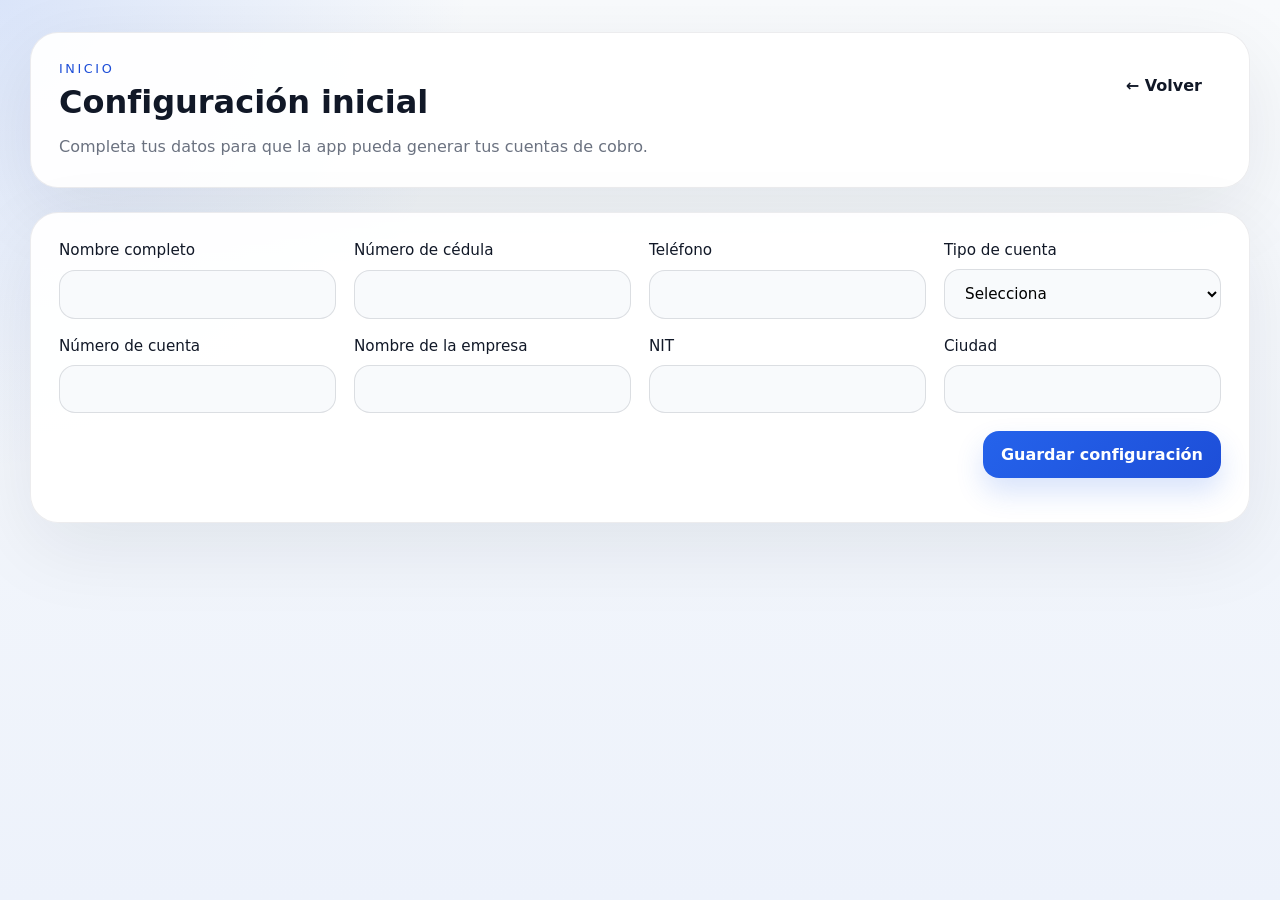
<file: index.html>
<!DOCTYPE html>
<html lang="es">

<head>
    <meta charset="UTF-8">
    <meta name="viewport" content="width=device-width, initial-scale=1.0">
    <title>Cuenta de Cobro</title>
    <link rel="stylesheet" href="css/estilos.css">
    <script>
        try {
            const cfg = localStorage.getItem('cuentaCobro_config');
            if (!cfg) {
                window.location.href = 'pages/configuracion.html';
            }
        } catch (e) {
            console.warn('LocalStorage inaccesible', e);
        }
    </script>
    <script src="js/storage.js" defer></script>
</head>

<body data-page="home">
    <main class="page-shell">
        <section class="page-header">
            <div>
                <p class="eyebrow">Aplicación</p>
                <h1 id="welcomeTitle">Cuenta de Cobro</h1>
                <p class="subtitle">Registra tus servicios diarios y genera tu cuenta de cobro profesional.</p>
                <p id="routeInfo" class="subtitle">Configura tus rutas para comenzar.</p>
            </div>
            <div class="action-group">
                <button class="btn btn-primary" data-navigate="pages/configuracion.html">Configuración</button>
                <button class="btn btn-secondary" data-navigate="pages/calendario.html">Calendario</button>
            </div>
        </section>

        <section class="stats-grid">
            <article class="card">
                <span class="card-label">Dinero generado total</span>
                <p class="card-value" id="totalInvoiced">$0</p>
                <p class="muted-text"><span id="totalInvoicedLabel">Todas las cuentas facturadas</span></p>
            </article>
            <article class="card">
                <span class="card-label">Dinero ganado este mes</span>
                <p class="card-value" data-metric="earned">$0</p>
            </article>
            <article class="card">
                <span class="card-label">Días trabajados</span>
                <p class="card-value" data-metric="workedDays">0</p>
            </article>
            <article class="card">
                <span class="card-label">Días no trabajados</span>
                <p class="card-value" data-metric="restDays">0</p>
            </article>
            <article class="card">
                <span class="card-label">Promedio diario</span>
                <p class="card-value" data-metric="dailyAverage">$0</p>
            </article>
            <article class="card">
                <span class="card-label">Proyección mensual</span>
                <p class="card-value" data-metric="projection">$0</p>
                <p class="muted-text">Sin domingos</p>
            </article>
        </section>

        <section class="panel-card invoice-stats-section">
            <div class="section-header">
                <div>
                    <p class="eyebrow">Facturación</p>
                    <h2 id="invoiceMonthTitle">Mes actual</h2>
                    <p class="muted-text" id="invoiceMonthSubtitle"></p>
                </div>
            </div>

            <div class="invoice-breakdown">
                <article class="invoice-block invoice-block--monthly">
                    <div class="invoice-block-header">
                        <h3>Cuenta mensual</h3>
                        <span class="invoice-badge" id="monthlyInvoiceBadge">Pendiente</span>
                    </div>
                    <div class="invoice-metrics">
                        <div class="invoice-metric">
                            <span class="invoice-metric-label">Total generado</span>
                            <strong class="invoice-metric-value" id="monthlyInvoicedTotal">$0</strong>
                        </div>
                        <div class="invoice-metric">
                            <span class="invoice-metric-label">Días incluidos</span>
                            <strong class="invoice-metric-value" id="monthlyInvoicedDays">0</strong>
                        </div>
                        <div class="invoice-metric">
                            <span class="invoice-metric-label">Semanas cubiertas</span>
                            <strong class="invoice-metric-value" id="monthlyInvoicedWeeks">0</strong>
                        </div>
                    </div>
                    <p class="muted-text invoice-note" id="monthlyInvoiceNote">Aún no has generado la cuenta mensual.</p>
                </article>

                <article class="invoice-block invoice-block--weekly">
                    <div class="invoice-block-header">
                        <h3>Cuentas semanales</h3>
                        <span class="invoice-badge invoice-badge--weekly" id="weeklyCountBadge">0 semanas</span>
                    </div>
                    <div class="invoice-metrics invoice-metrics--compact">
                        <div class="invoice-metric">
                            <span class="invoice-metric-label">Total semanal</span>
                            <strong class="invoice-metric-value" id="weeklyInvoicedTotal">$0</strong>
                        </div>
                        <div class="invoice-metric">
                            <span class="invoice-metric-label">Días en semanas</span>
                            <strong class="invoice-metric-value" id="weeklyInvoicedDays">0</strong>
                        </div>
                    </div>
                    <div id="weeklyInvoiceList" class="weekly-invoice-list">
                        <p class="muted-text invoice-empty">No hay semanas facturadas este mes.</p>
                    </div>
                </article>
            </div>
        </section>

        <section class="panel-overview">
            <div class="panel-card">
                <h2>Acciones rápidas</h2>
                <div class="button-grid">
                    <button class="btn btn-primary" data-navigate="pages/calendario.html">Abrir Calendario</button>
                    <button class="btn btn-secondary" data-navigate="pages/estadisticas.html">Ver Estadísticas</button>
                    <button class="btn btn-secondary" data-navigate="pages/rutas.html">Administrar Rutas</button>
                    <button class="btn btn-secondary" data-navigate="pages/configuracion.html?edit=true">Editar Configuración</button>
                    <button class="btn btn-ghost" data-action="download-pdf">Generar PDF</button>
                </div>
            </div>
        </section>
    </main>
    

    <script src="js/pdf.js" defer></script>
    <script src="js/dashboard.js" defer></script>
    <script src="js/app.js" defer></script>
</body>

</html>
</file>
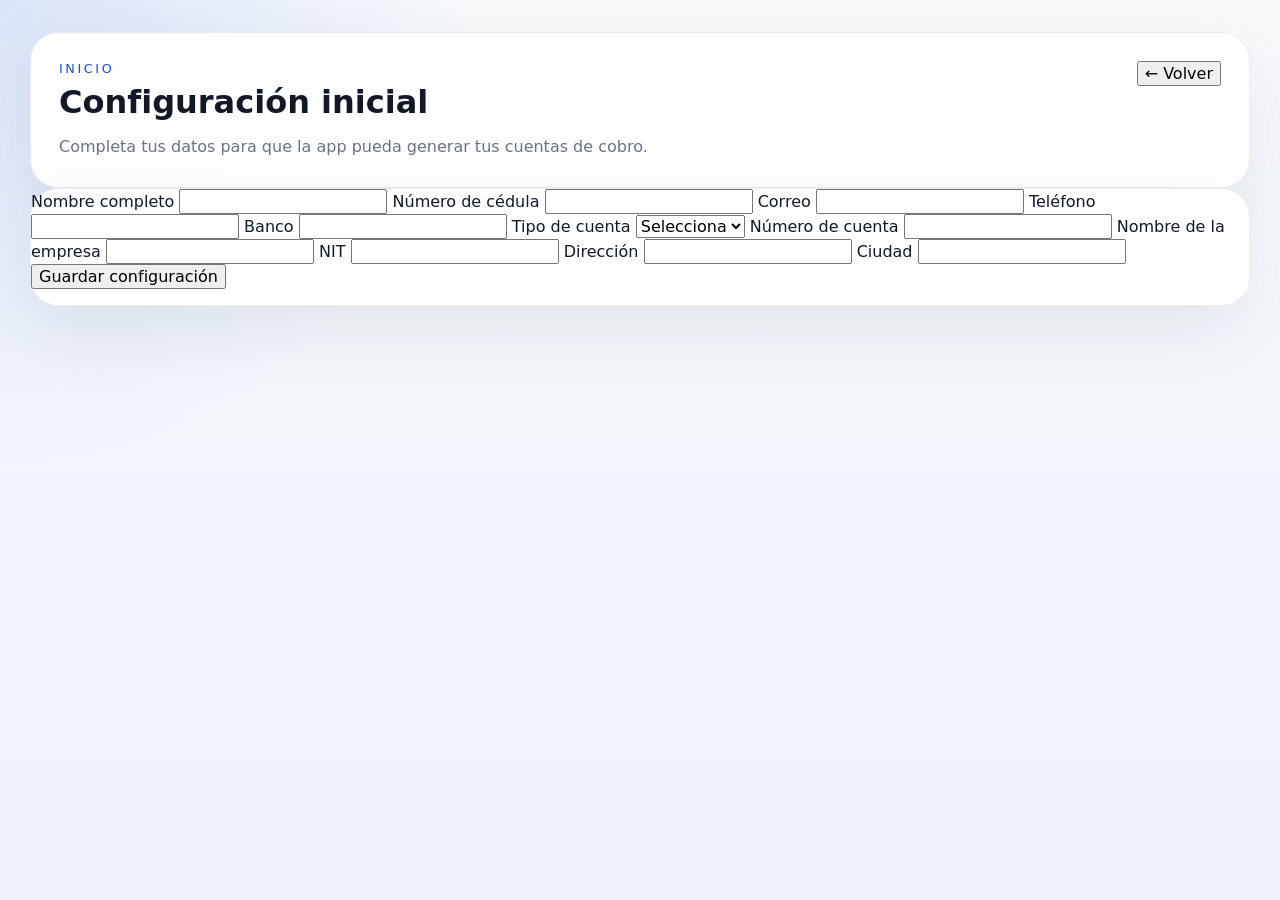
<file: backup_before_rebuild/index.html>
<!DOCTYPE html>
<html lang="es">

<head>
    <meta charset="UTF-8">
    <meta name="viewport" content="width=device-width, initial-scale=1.0">
    <title>Cuenta de Cobro</title>
    <link rel="stylesheet" href="css/estilos.css">
    <script>
        try {
            const config = localStorage.getItem('cuentaCobro_config');
            if (!config) {
                window.location.href = 'pages/configuracion.html';
            }
        } catch (error) {
            console.warn('No se pudo leer la configuración inicial.', error);
        }
    </script>
    <script src="js/storage.js" defer></script>
</head>

<body data-page="home">
    <main class="page-shell">
        <section class="page-header">
            <div>
                <p class="eyebrow">Aplicación</p>
                <h1 id="welcomeTitle">Cuenta de Cobro</h1>
                <p class="subtitle">Registra tus servicios diarios y genera tu cuenta de cobro profesional.</p>
                <p id="routeInfo" class="subtitle">Configura tus rutas para comenzar.</p>
            </div>
            <div class="action-group">
                <button class="btn btn-primary" data-navigate="pages/configuracion.html">Configuración</button>
                <button class="btn btn-secondary" data-navigate="pages/calendario.html">Calendario</button>
            </div>
        </section>

n        <section class="stats-grid">
            <article class="card">
                <span class="card-label">Mes cotizado</span>
                <p class="card-value" id="monthTotal">$0</p>
                <p class="muted-text"><span id="monthLabel"></span></p>
            </article>
            <article class="card">
                <span class="card-label">Dinero ganado este mes</span>
                <p class="card-value" data-metric="earned">$0</p>
            </article>
            <article class="card">
                <span class="card-label">Días trabajados</span>
                <p class="card-value" data-metric="workedDays">0</p>
            </article>
            <article class="card">
                <span class="card-label">Días no trabajados</span>
                <p class="card-value" data-metric="restDays">0</p>
            </article>
            <article class="card">
                <span class="card-label">Promedio diario</span>
                <p class="card-value" data-metric="dailyAverage">$0</p>
            </article>
            <article class="card">
                <span class="card-label">Proyección mensual</span>
                <p class="card-value" data-metric="projection">$0</p>
            </article>
        </section>

n        <section class="panel-overview">
            <div class="panel-card">
                <h2>Acciones rápidas</h2>
                <div class="button-grid">
                    <button class="btn btn-primary" data-navigate="pages/calendario.html">Abrir Calendario</button>
                    <button class="btn btn-secondary" data-navigate="pages/estadisticas.html">Ver Estadísticas</button>
                    <button class="btn btn-secondary" data-navigate="pages/rutas.html">Administrar Rutas</button>
                    <button class="btn btn-secondary" data-navigate="pages/configuracion.html?edit=true">Editar Configuración</button>
                    <button class="btn btn-ghost" title="Generación PDF planeada">Generar PDF</button>
                </div>
            </div>
        </section>
    </main>

n    <script src="js/app.js" defer></script>
</body>

</html>
</file>
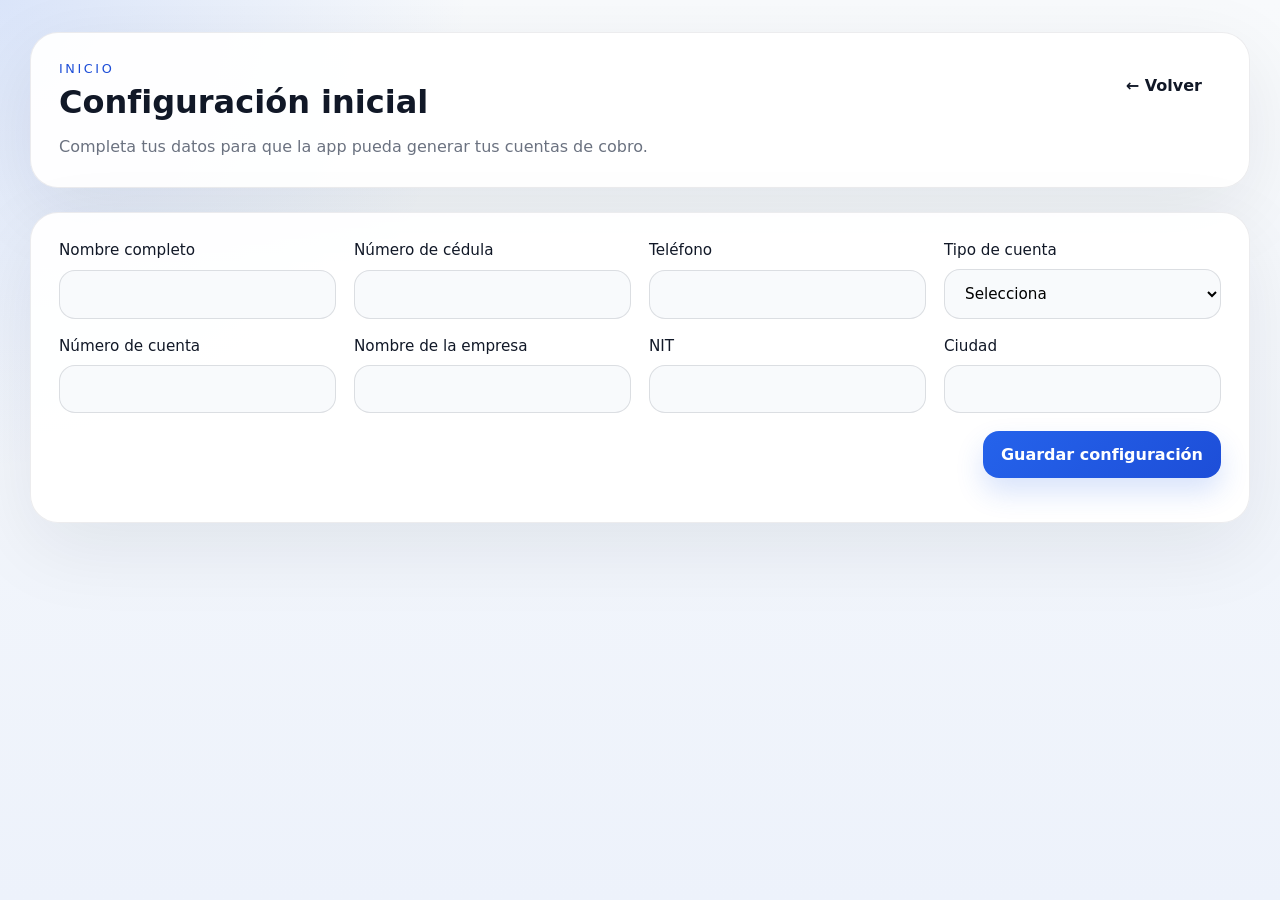
<file: pages/calendario.html>
<!DOCTYPE html>
<html lang="es">
<head>
    <meta charset="UTF-8">
    <meta name="viewport" content="width=device-width, initial-scale=1.0">
    <title>Calendario - Cuenta de Cobro</title>
    <link rel="stylesheet" href="../css/estilos.css">
    <script>
        try {
            if (!localStorage.getItem('cuentaCobro_config')) {
                window.location.href = 'configuracion.html';
            }
        } catch (error) {
            console.warn(error);
        }
    </script>
    <script src="../js/storage.js" defer></script>
    <script src="../js/pdf.js" defer></script>
    <script src="../js/app.js" defer></script>
</head>
<body data-page="calendar">
    <main class="page-shell">
        <section class="page-header">
            <div>
                <p class="eyebrow">Calendario</p>
                <h1>Registro diario</h1>
                <p class="subtitle">Selecciona un día para registrar si trabajaste, tus rutas y adicionales.</p>
            </div>
            <div class="action-group">
                <button class="btn btn-secondary" onclick="history.back()">← Volver</button>
                <button class="btn btn-secondary" data-navigate="../pages/configuracion.html?edit=true">Editar Configuración</button>
                <button class="btn btn-primary" data-action="download-pdf">Descargar PDF</button>
                <button class="btn btn-primary" data-navigate="../index.html">Inicio</button>
            </div>
        </section>

        <section class="stats-grid">
            <article class="card">
                <span class="card-label">Mes cotizado</span>
                <p class="card-value" id="monthTotal">$0</p>
                <p class="muted-text"><span id="monthLabel"></span></p>
            </article>
        </section>

        <section class="panel-card calendar-panel">
            <div class="calendar-header">
                <button class="btn btn-ghost btn-small" id="prevMonth">Mes anterior</button>
                <div>
                    <h2 id="calendarMonth"></h2>
                    <p id="calendarSubtitle" class="subtitle">Haz clic en un día para registrar tu jornada.</p>
                </div>
                <button class="btn btn-ghost btn-small" id="nextMonth">Mes siguiente</button>
            </div>
            <div class="invoice-type-selector">
                <label>
                    <input type="radio" name="invoiceType" value="monthly" checked>
                    <span>Cuenta mensual</span>
                </label>
                <label>
                    <input type="radio" name="invoiceType" value="weekly">
                    <span>Cuenta semanal</span>
                </label>
            </div>
            <div class="week-selector hidden" id="weekSelector">
                <label>
                    <span>Seleccionar semana:</span>
                    <select id="weekSelect"></select>
                </label>
                <button class="btn btn-ghost btn-small hidden" id="unlockWeekBtn">🔓 Desbloquear semana</button>
            </div>
            <div class="monthly-options" id="monthlyOptions">
                <label class="checkbox-label">
                    <input type="checkbox" id="includeWeeklyInMonthly">
                    <span>Incluir días ya facturados semanalmente</span>
                </label>
                <button class="btn btn-ghost btn-small hidden" id="unlockMonthBtn">🔓 Desbloquear mes</button>
            </div>
            <div class="week-invoice-badge" id="weekInvoiceBadge"></div>
            <div class="month-invoice-badge" id="monthInvoiceBadge"></div>
            <div class="calendar-grid" id="calendarGrid"></div>
        </section>
    </main>

    <div class="modal-overlay hidden" id="dayModal">
        <div class="modal-card">
            <h3 id="modalDayTitle">¿Trabajaste hoy?</h3>
            <p class="subtitle" id="modalSubtitle"></p>
            <div class="modal-actions" id="modalInitialActions">
                <button class="btn btn-primary" id="modalYes">Sí</button>
                <button class="btn btn-danger" id="modalNo">No</button>
            </div>
            <div class="modal-actions hidden" id="modalExistingActions">
                <button class="btn btn-primary" id="modalEdit">Editar día</button>
                <button class="btn btn-danger" id="modalDelete">Eliminar día</button>
                <button class="btn btn-ghost" id="modalCloseExisting">Cancelar</button>
            </div>
            <div class="modal-details hidden" id="modalRestDetails">
                <form id="restDayForm" novalidate>
                    <section class="form-section">
                        <h4>Motivo de ausencia</h4>
                        <label>
                            <span>¿Por qué no trabajaste? <em class="required-mark">(obligatorio)</em></span>
                            <textarea id="restReason" name="restReason" rows="3" placeholder="Ej. Enfermedad, permiso, incapacidad..." required aria-required="true" aria-describedby="restReasonError"></textarea>
                        </label>
                        <p id="restReasonError" class="field-error hidden" role="alert">Debes indicar el motivo de tu descanso antes de guardar.</p>
                    </section>
                    <div class="modal-actions">
                        <button class="btn btn-primary" type="submit" id="modalSaveRest" disabled>Guardar</button>
                        <button class="btn btn-ghost" type="button" id="modalCancelRest">Cancelar</button>
                    </div>
                </form>
            </div>
            <div class="modal-details hidden" id="modalDetails">
                <section class="form-section">
                    <h4>Rutas trabajadas</h4>
                    <div id="routeCheckboxes"></div>
                </section>
                <section class="form-section">
                    <h4>Adicionales</h4>
                    <div id="additionsCheckboxes" class="route-checkbox-grid"></div>
                </section>
                <section class="form-section">
                    <h4>Horas extras</h4>
                    <div class="hours-extra-row">
                        <label>
                            <span>Cantidad de horas</span>
                            <input id="extraHours" type="number" min="0" value="0">
                        </label>
                        <label>
                            <span>Valor por hora</span>
                            <input id="hourRate" type="number" value="10000" readonly>
                        </label>
                        <div class="hours-summary">
                            <span>Total valor horas</span>
                            <strong id="hoursTotal">$0</strong>
                        </div>
                    </div>
                </section>
                <section class="form-section day-total-card">
                    <h4>Total del día</h4>
                    <p class="day-total-value" id="dayTotalValue">$0</p>
                </section>
                <div class="modal-actions">
                    <button class="btn btn-primary" id="modalSave">Guardar</button>
                    <button class="btn btn-ghost" id="modalCancel">Cancelar</button>
                </div>
            </div>
        </div>
    </div>

    <script src="../js/calendario.js" defer></script>
</body>
</html>
</file>
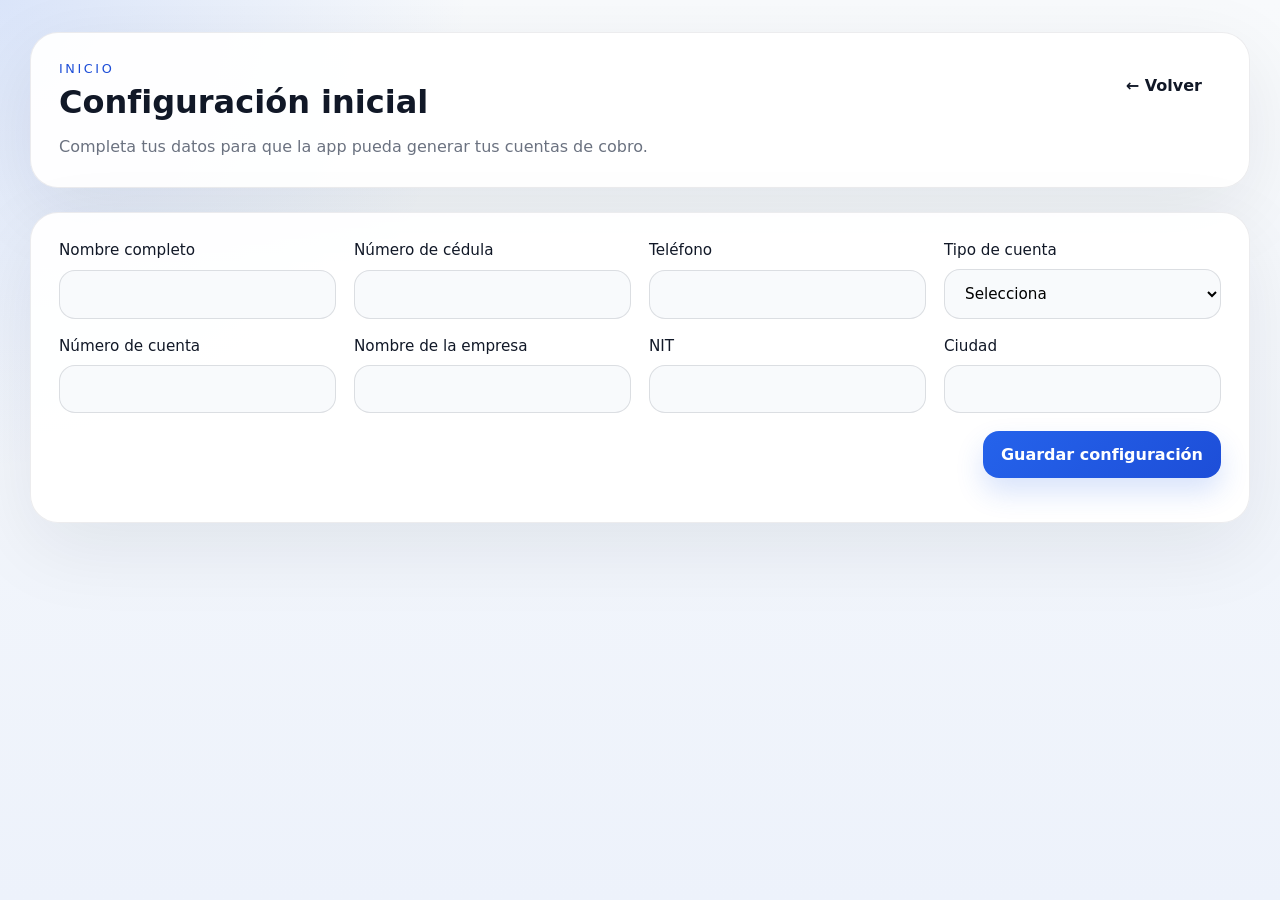
<file: pages/configuracion.html>
<!DOCTYPE html>
<html lang="es">
<head>
    <meta charset="UTF-8">
    <meta name="viewport" content="width=device-width, initial-scale=1.0">
    <title>Configuración - Cuenta de Cobro</title>
    <link rel="stylesheet" href="../css/estilos.css">
    <script src="../js/storage.js" defer></script>
    <script src="../js/app.js" defer></script>
</head>
<body data-page="config">
    <main class="page-shell">
        <section class="page-header">
            <div>
                <p class="eyebrow">Inicio</p>
                <h1>Configuración inicial</h1>
                <p class="subtitle">Completa tus datos para que la app pueda generar tus cuentas de cobro.</p>
            </div>
            <button class="btn btn-ghost" onclick="history.back()">← Volver</button>
        </section>

        <section class="panel-form">
            <form id="configForm" class="form-grid">
                <label>
                    <span>Nombre completo</span>
                    <input type="text" name="nombre" required>
                </label>
                <label>
                    <span>Número de cédula</span>
                    <input type="text" name="cedula" required>
                </label>
                <label>
                    <span>Teléfono</span>
                    <input type="tel" name="telefono" required>
                </label>
                <label>
                    <span>Tipo de cuenta</span>
                    <select name="tipoCuenta" id="tipoCuentaSelect" required>
                        <option value="">Selecciona</option>
                        <option value="Ahorros">Ahorros</option>
                        <option value="Corriente">Corriente</option>
                        <option value="Cuenta de ahorro digital – Nequi">Cuenta de ahorro digital – Nequi</option>
                        <option value="__custom__">Agregar cuenta</option>
                    </select>
                </label>
                <label id="customAccountTypeWrap" class="hidden">
                    <span>Nombre de la cuenta</span>
                    <input type="text" name="tipoCuentaCustom" placeholder="Ej: Daviplata, Bancolombia ahorros">
                </label>
                <label>
                    <span>Número de cuenta</span>
                    <input type="text" name="numeroCuenta" required>
                </label>
                <label>
                    <span>Nombre de la empresa</span>
                    <input type="text" name="empresa" required>
                </label>
                <label>
                    <span>NIT</span>
                    <input type="text" name="nit" required>
                </label>
                <label>
                    <span>Ciudad</span>
                    <input type="text" name="ciudad" required>
                </label>

                <div class="form-actions">
                    <button class="btn btn-primary" type="submit">Guardar configuración</button>
                </div>
            </form>
            <p id="configMessage" class="form-message"></p>
        </section>

    </main>
    <script src="../js/configuracion.js" defer></script>
</body>
</html>
</file>
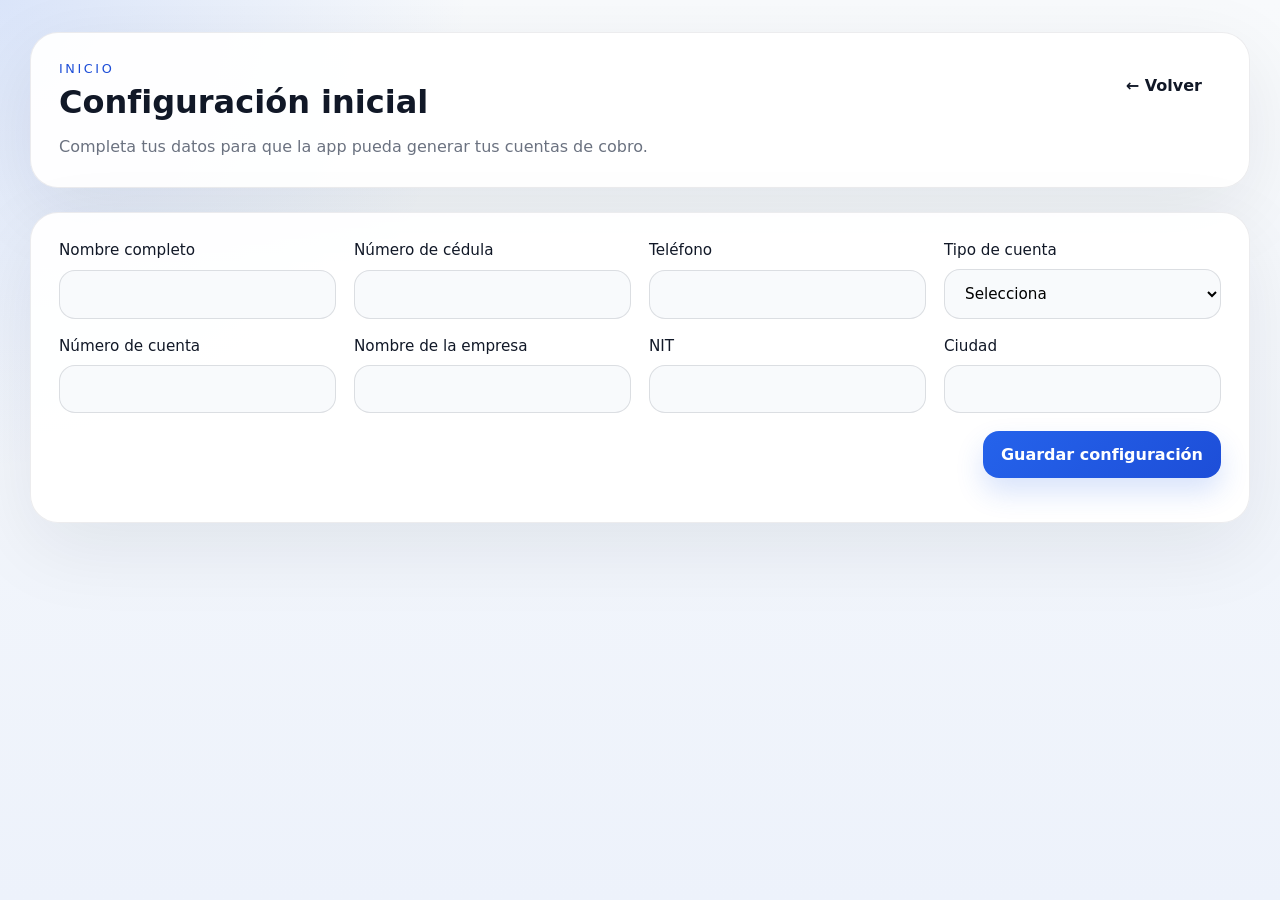
<file: pages/estadisticas.html>
<!DOCTYPE html>
<html lang="es">
<head>
    <meta charset="UTF-8">
    <meta name="viewport" content="width=device-width, initial-scale=1.0">
    <title>Estadísticas - Cuenta de Cobro</title>
    <script>
        try {
            if (!localStorage.getItem('cuentaCobro_config')) {
                window.location.href = 'configuracion.html';
            }
        } catch (error) {
            console.warn(error);
        }
    </script>
</head>
<body>
    <main>
        <h1>Estadísticas</h1>
    </main>
</body>
</html>
</file>
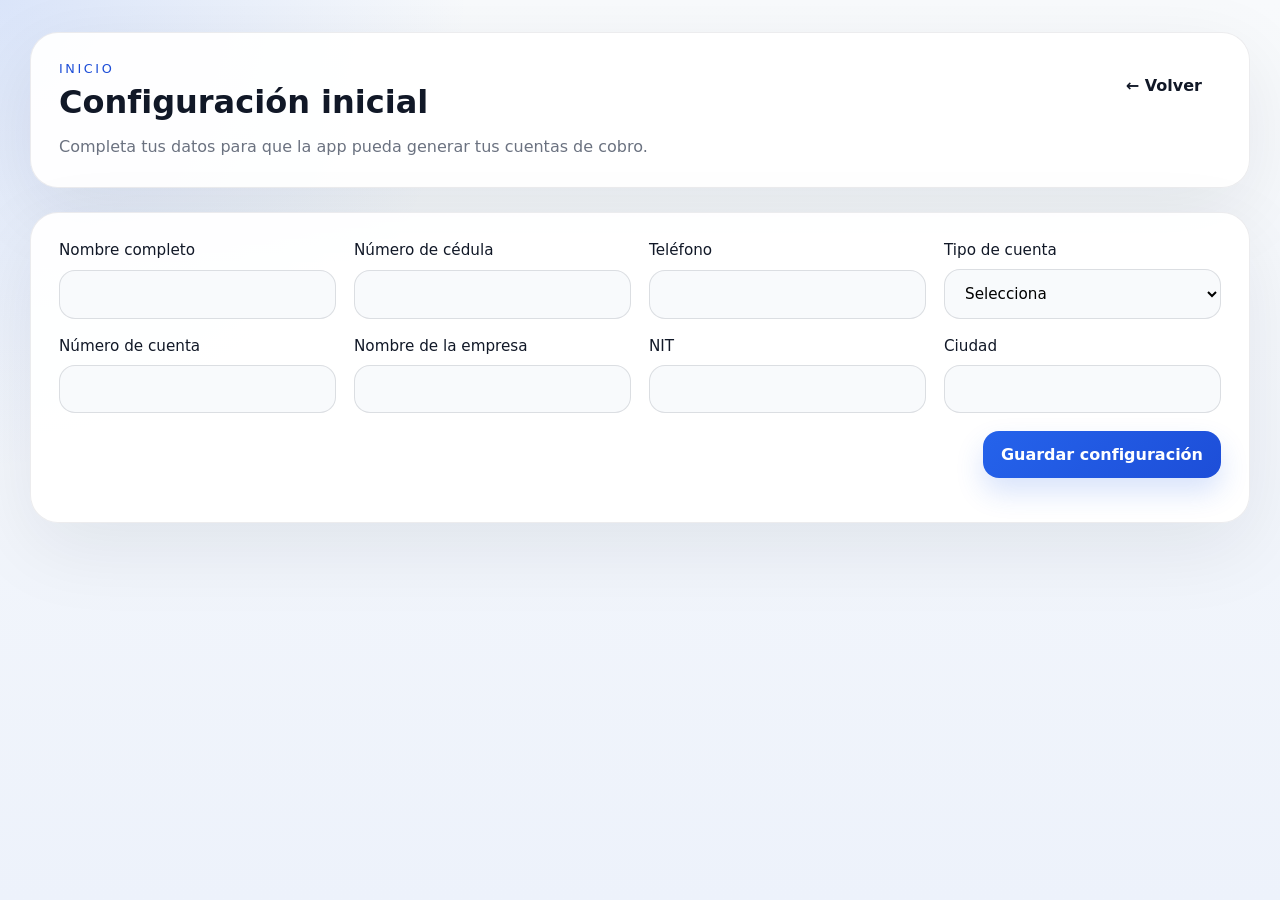
<file: pages/perfil.html>
<!DOCTYPE html>
<html lang="es">
<head>
    <meta charset="UTF-8">
    <meta name="viewport" content="width=device-width, initial-scale=1.0">
    <title>Perfil - Cuenta de Cobro</title>
    <link rel="stylesheet" href="../css/estilos.css">
    <script src="../js/storage.js" defer></script>
    <script src="../js/app.js" defer></script>
    <script src="../js/perfil.js" defer></script>
</head>
<body data-page="perfil">
    <main class="page-shell">
        <section class="page-header">
            <div>
                <p class="eyebrow">Inicio</p>
                <h1>Mi Perfil</h1>
                <p class="subtitle">Revisa y edita tus datos personales.</p>
            </div>
            <button class="btn btn-ghost" onclick="history.back()">← Volver</button>
        </section>

        <section class="panel-form">
            <div class="profile-grid">
                <div><strong>Nombre completo</strong><div id="p-nombre"></div></div>
                <div><strong>Número de cédula</strong><div id="p-cedula"></div></div>
                <div><strong>Teléfono</strong><div id="p-telefono"></div></div>
                <div><strong>Tipo de cuenta</strong><div id="p-tipoCuenta"></div></div>
                <div><strong>Número de cuenta</strong><div id="p-numeroCuenta"></div></div>
                <div><strong>Empresa</strong><div id="p-empresa"></div></div>
                <div><strong>NIT</strong><div id="p-nit"></div></div>
                <div><strong>Ciudad</strong><div id="p-ciudad"></div></div>
            </div>

            <div class="form-actions" style="margin-top:16px;">
                <a class="btn btn-primary" id="editBtn">Editar configuración</a>
            </div>
        </section>
    </main>
</body>
</html>
</file>
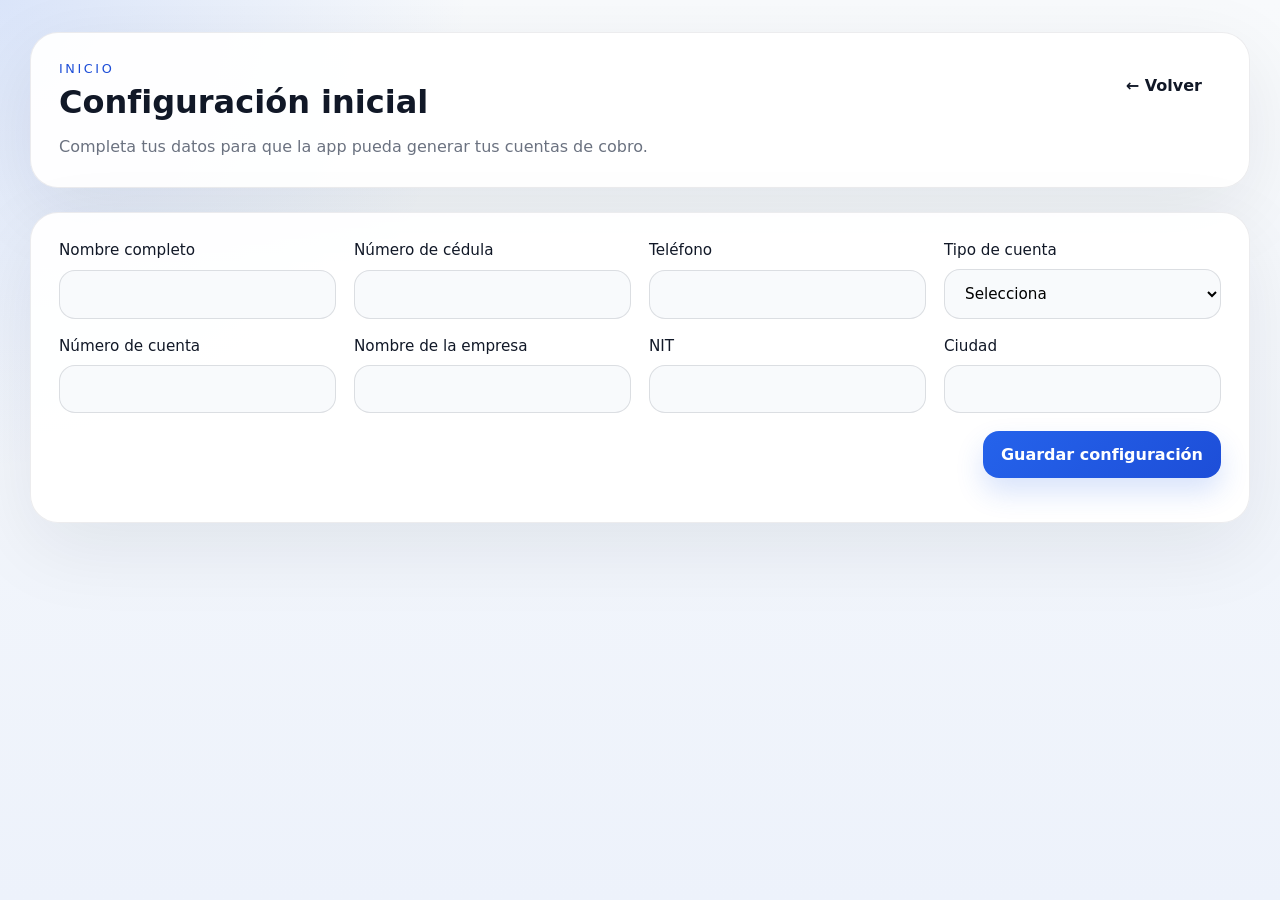
<file: pages/rutas.html>
<!DOCTYPE html>
<html lang="es">
<head>
    <meta charset="UTF-8">
    <meta name="viewport" content="width=device-width, initial-scale=1.0">
    <title>Administrar Rutas - Cuenta de Cobro</title>
    <link rel="stylesheet" href="../css/estilos.css">
    <script>
        try {
            if (!localStorage.getItem('cuentaCobro_config')) {
                window.location.href = 'configuracion.html';
            }
        } catch (error) {
            console.warn(error);
        }
    </script>
    <script src="../js/storage.js" defer></script>
    <script src="../js/app.js" defer></script>
</head>
<body data-page="rutas">
    <main class="page-shell">
        <section class="page-header">
            <div>
                <p class="eyebrow">Rutas</p>
                <h1>Administrar Rutas</h1>
                <p class="subtitle">Agrega, edita o elimina las rutas que usarás para tus registros diarios.</p>
            </div>
            <button class="btn btn-ghost" onclick="history.back()">← Volver</button>
        </section>

        <section class="panel-form">
            <form id="routeForm" class="form-grid">
                <input type="hidden" name="routeId" value="">
                <label>
                    <span>Nombre de la ruta</span>
                    <input type="text" name="rutaNombre" placeholder="Ej. Ruta Barranquilla" required>
                </label>
                <label>
                    <span>Valor</span>
                    <input type="number" name="rutaValor" placeholder="100000" min="0" required>
                </label>
                <div class="form-actions">
                    <button id="routeSubmit" class="btn btn-primary" type="submit">Agregar ruta</button>
                    <button id="routeClear" class="btn btn-secondary" type="button">Limpiar</button>
                </div>
            </form>
        </section>

        <section class="panel-card">
            <div class="section-header">
                <h2>Rutas guardadas</h2>
                <span id="routeSummary" class="muted-text">0 rutas guardadas</span>
            </div>
            <div id="routeList" class="routes-list"></div>
        </section>
    </main>
    <script src="../js/rutas.js" defer></script>
</body>
</html>
</file>
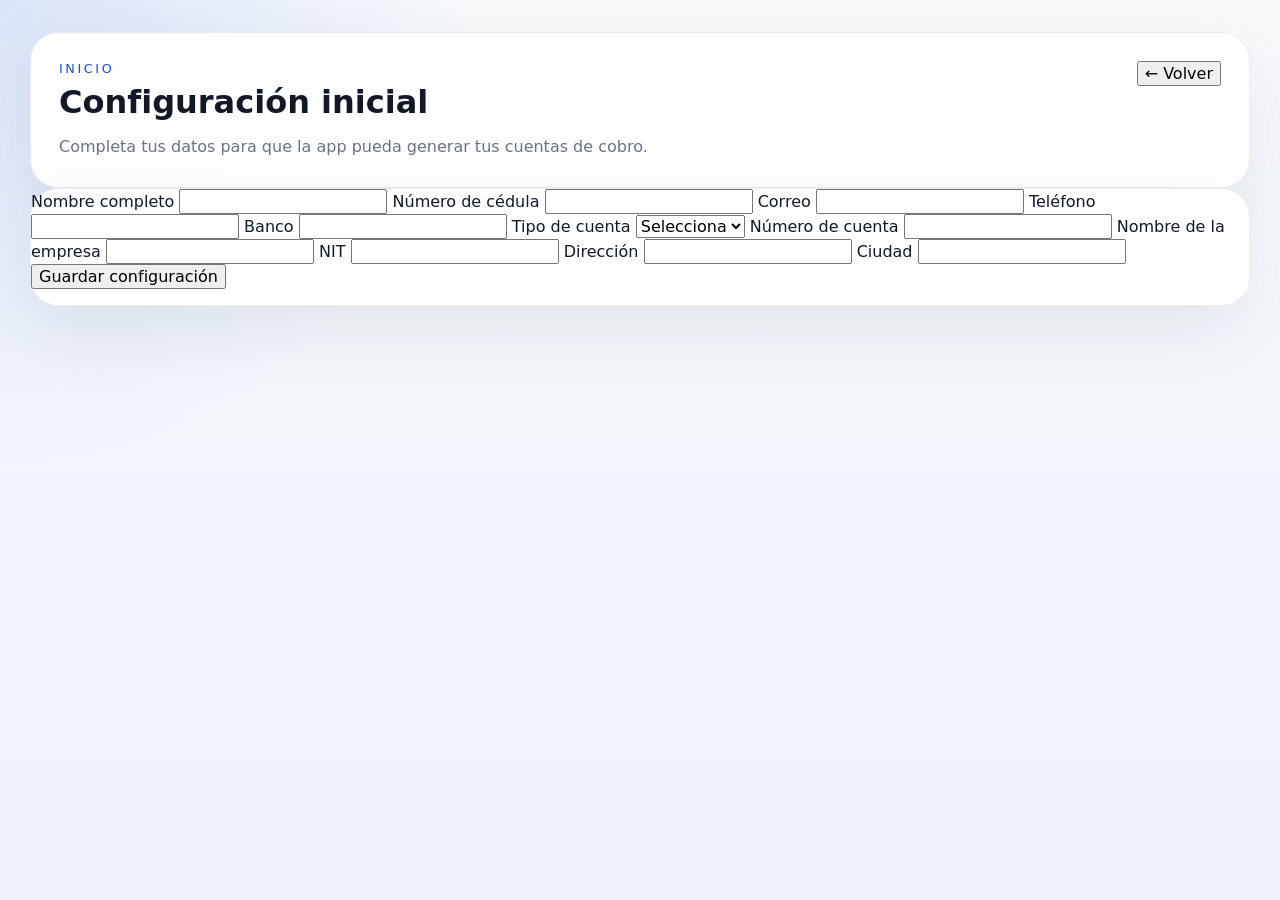
<file: backup_before_rebuild/pages/calendario.html>
<!DOCTYPE html>
<html lang="es">
<head>
    <meta charset="UTF-8">
    <meta name="viewport" content="width=device-width, initial-scale=1.0">
    <title>Calendario - Cuenta de Cobro</title>
    <link rel="stylesheet" href="../css/estilos.css">
    <script>
        try {
            if (!localStorage.getItem('cuentaCobro_config')) {
                window.location.href = 'configuracion.html';
            }
        } catch (error) {
            console.warn(error);
        }
    </script>
    <script src="../js/storage.js" defer></script>
    <script src="../js/app.js" defer></script>
</head>
<body data-page="calendar">
    <main class="page-shell">
        <section class="page-header">
            <div>
                <p class="eyebrow">Calendario</p>
                <h1>Registro diario</h1>
                <p class="subtitle">Selecciona un día para registrar si trabajaste, tus rutas y adicionales.</p>
            </div>
            <div class="action-group">
                <button class="btn btn-secondary" onclick="history.back()">← Volver</button>
                <button class="btn btn-secondary" data-navigate="../pages/configuracion.html?edit=true">Editar Configuración</button>
                <button class="btn btn-primary" data-navigate="../index.html">Inicio</button>
            </div>
        </section>

        <section class="stats-grid">
            <article class="card">
                <span class="card-label">Mes cotizado</span>
                <p class="card-value" id="monthTotal">$0</p>
                <p class="muted-text"><span id="monthLabel"></span></p>
            </article>
        </section>

        <section class="panel-card calendar-panel">
            <div class="calendar-header">
                <button class="btn btn-ghost btn-small" id="prevMonth">Mes anterior</button>
                <div>
                    <h2 id="calendarMonth"></h2>
                    <p id="calendarSubtitle" class="subtitle">Haz clic en un día para registrar tu jornada.</p>
                </div>
                <button class="btn btn-ghost btn-small" id="nextMonth">Mes siguiente</button>
            </div>
            <div class="calendar-grid" id="calendarGrid"></div>
        </section>
    </main>

n    <div class="modal-overlay hidden" id="dayModal">
        <div class="modal-card">
            <h3 id="modalDayTitle">¿Trabajaste hoy?</h3>
            <p class="subtitle" id="modalSubtitle"></p>
            <div class="modal-actions">
                <button class="btn btn-primary" id="modalYes">Sí</button>
                <button class="btn btn-secondary" id="modalNo">No</button>
            </div>
            <div class="modal-details hidden" id="modalDetails">
                <section class="form-section">
                    <h4>Rutas trabajadas</h4>
                    <div id="routeCheckboxes"></div>
                </section>
                <section class="form-section">
                    <h4>Adicionales</h4>
                    <div id="additionsCheckboxes" class="route-checkbox-grid"></div>
                </section>
                <section class="form-section">
                    <h4>Horas extras</h4>
                    <div class="hours-extra-row">
                        <label>
                            <span>Cantidad de horas</span>
                            <input id="extraHours" type="number" min="0" value="0">
                        </label>
                        <label>
                            <span>Valor por hora</span>
                            <input id="hourRate" type="number" value="8000" readonly>
                        </label>
                        <div class="hours-summary">
                            <span>Total valor horas</span>
                            <strong id="hoursTotal">$0</strong>
                        </div>
                    </div>
                </section>
                <section class="form-section day-total-card">
                    <h4>Total del día</h4>
                    <p class="day-total-value" id="dayTotalValue">$0</p>
                </section>
                <div class="modal-actions">
                    <button class="btn btn-primary" id="modalSave">Guardar</button>
                    <button class="btn btn-ghost" id="modalCancel">Cancelar</button>
                </div>
            </div>
        </div>
    </div>

    <script src="../js/calendario.js" defer></script>
</body>
</html>
</file>
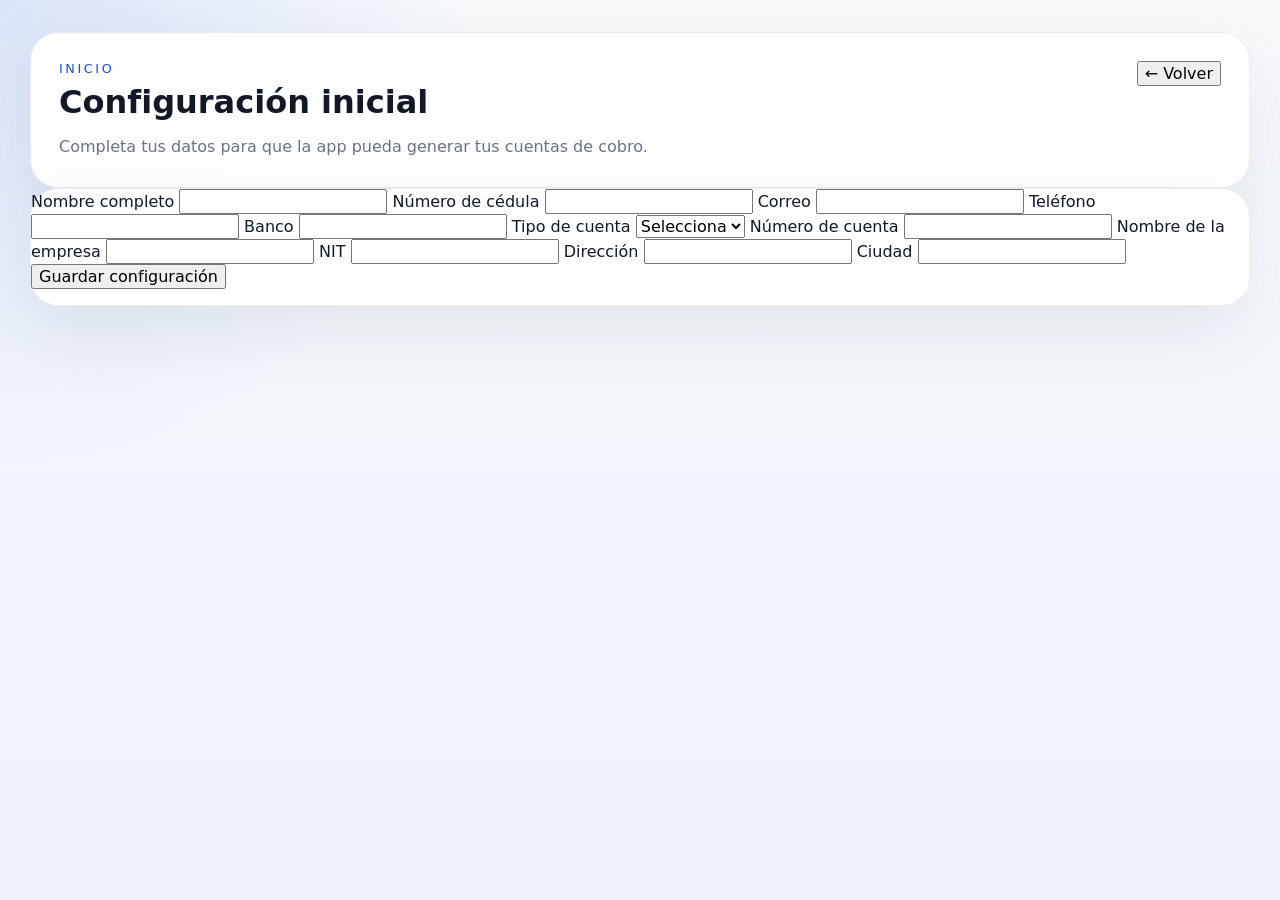
<file: backup_before_rebuild/pages/configuracion.html>
<!DOCTYPE html>
<html lang="es">
<head>
    <meta charset="UTF-8">
    <meta name="viewport" content="width=device-width, initial-scale=1.0">
    <title>Configuración - Cuenta de Cobro</title>
    <link rel="stylesheet" href="../css/estilos.css">
    <script src="../js/storage.js" defer></script>
    <script src="../js/app.js" defer></script>
</head>
<body data-page="config">
    <main class="page-shell">
        <section class="page-header">
            <div>
                <p class="eyebrow">Inicio</p>
                <h1>Configuración inicial</h1>
                <p class="subtitle">Completa tus datos para que la app pueda generar tus cuentas de cobro.</p>
            </div>
            <button class="btn btn-ghost" onclick="history.back()">← Volver</button>
        </section>

        <section class="panel-form">
            <form id="configForm" class="form-grid">
                <label>
                    <span>Nombre completo</span>
                    <input type="text" name="nombre" required>
                </label>
                <label>
                    <span>Número de cédula</span>
                    <input type="text" name="cedula" required>
                </label>
                <label>
                    <span>Correo</span>
                    <input type="email" name="correo" required>
                </label>
                <label>
                    <span>Teléfono</span>
                    <input type="tel" name="telefono" required>
                </label>
                <label>
                    <span>Banco</span>
                    <input type="text" name="banco" required>
                </label>
                <label>
                    <span>Tipo de cuenta</span>
                    <select name="tipoCuenta" required>
                        <option value="">Selecciona</option>
                        <option value="Ahorros">Ahorros</option>
                        <option value="Corriente">Corriente</option>
                    </select>
                </label>
                <label>
                    <span>Número de cuenta</span>
                    <input type="text" name="numeroCuenta" required>
                </label>
                <label>
                    <span>Nombre de la empresa</span>
                    <input type="text" name="empresa" required>
                </label>
                <label>
                    <span>NIT</span>
                    <input type="text" name="nit" required>
                </label>
                <label>
                    <span>Dirección</span>
                    <input type="text" name="direccion" required>
                </label>
                <label>
                    <span>Ciudad</span>
                    <input type="text" name="ciudad" required>
                </label>

                <div class="form-actions">
                    <button class="btn btn-primary" type="submit">Guardar configuración</button>
                </div>
            </form>
            <p id="configMessage" class="form-message"></p>
        </section>

    </main>
    <script src="../js/configuracion.js" defer></script>
</body>
</html>
</file>
<file: css/estilos.css>
:root {
    --bg: #eff4ff;
    --surface: rgba(255, 255, 255, 0.94);
    --surface-strong: #f8fafc;
    --text: #111827;
    --muted: #6b7280;
    --primary: #2563eb;
    --primary-strong: #1d4ed8;
    --success: #16a34a;
    --danger: #dc2626;
    --border: rgba(15, 23, 42, 0.08);
    --shadow: 0 24px 80px rgba(15, 23, 42, 0.08);
    --radius: 28px;
}

* {
    box-sizing: border-box;
}

html {
    scroll-behavior: smooth;
}

body {
    margin: 0;
    min-height: 100vh;
    font-family: Inter, system-ui, sans-serif;
    background: radial-gradient(circle at top left, rgba(37, 99, 235, 0.14), transparent 30%), linear-gradient(180deg, #f8fafc 0%, #edf2fb 100%);
    color: var(--text);
}

button, input, select, textarea {
    font: inherit;
}

button {
    cursor: pointer;
}

img {
    max-width: 100%;
    display: block;
}

.page-shell {
    width: min(1220px, calc(100% - 32px));
    margin: 0 auto;
    padding: 32px 0 48px;
}

.page-header,
.panel-card,
.panel-form {
    background: var(--surface);
    border: 1px solid var(--border);
    border-radius: var(--radius);
    box-shadow: var(--shadow);
}

.page-header {
    display: flex;
    justify-content: space-between;
    align-items: flex-start;
    gap: 20px;
    padding: 28px;
}

.eyebrow {
    margin: 0 0 10px;
    text-transform: uppercase;
    letter-spacing: 0.2em;
    font-size: 0.8rem;
    color: var(--primary-strong);
}

h1 {
    margin: 0;
    font-size: clamp(2rem, 2.5vw, 3rem);
    line-height: 1.05;
}

.subtitle {
    margin: 14px 0 0;
    color: var(--muted);
    max-width: 720px;
    line-height: 1.6;
}

.action-group,
.button-grid {
    display: grid;
    gap: 14px;
}

.button-grid {
    grid-template-columns: repeat(auto-fit, minmax(180px, 1fr));
    margin-top: 18px;
}

.stats-grid {
    display: grid;
    grid-template-columns: repeat(auto-fit, minmax(220px, 1fr));
    gap: 18px;
    margin: 24px 0;
}

.card {
    padding: 24px;
    border-radius: 24px;
    background: var(--surface);
    border: 1px solid var(--border);
    box-shadow: var(--shadow);
}

.card-label {
    display: block;
    font-size: 0.95rem;
    color: var(--muted);
    margin-bottom: 10px;
}

.card-value {
    margin: 0;
    font-size: 2rem;
    font-weight: 700;
}

.panel-overview {
    margin-top: 18px;
}

.panel-card {
    padding: 28px;
}

.section-header {
    display: flex;
    justify-content: space-between;
    align-items: center;
    gap: 16px;
    margin-bottom: 18px;
}

.muted-text {
    color: var(--muted);
    font-size: 0.95rem;
}

.routes-list {
    display: grid;
    gap: 14px;
}

.route-card {
    display: flex;
    justify-content: space-between;
    align-items: center;
    gap: 18px;
    padding: 18px 20px;
    border-radius: 22px;
    background: var(--surface-strong);
    border: 1px solid rgba(15, 23, 42, 0.08);
}

.route-card strong {
    display: block;
    font-size: 1rem;
}

.route-card p {
    margin: 4px 0 0;
    color: var(--muted);
}

.route-actions {
    display: flex;
    flex-wrap: wrap;
    gap: 10px;
}

.btn-small {
    padding: 10px 14px;
    font-size: 0.9rem;
}

.btn-danger {
    background: #f8d7da;
    color: #9b1c1c;
    border: 1px solid rgba(220, 38, 38, 0.15);
}

.empty-state {
    color: var(--muted);
    padding: 24px;
}

.btn {
    border: none;
    border-radius: 16px;
    padding: 14px 18px;
    transition: transform 0.2s ease, box-shadow 0.2s ease, background-color 0.2s ease;
    font-weight: 600;
}

.btn:hover {
    transform: translateY(-1px);
}

.btn-primary {
    background: linear-gradient(135deg, var(--primary), var(--primary-strong));
    color: white;
    box-shadow: 0 14px 28px rgba(37, 99, 235, 0.18);
}

.btn-secondary {
    background: white;
    color: var(--text);
    border: 1px solid var(--border);
}

.btn-ghost {
    background: transparent;
    color: var(--text);
    border: 1px solid transparent;
}

.panel-form {
    margin-top: 24px;
    padding: 28px;
}

.form-grid {
    display: grid;
    grid-template-columns: repeat(auto-fit, minmax(240px, 1fr));
    gap: 18px;
}

label {
    display: grid;
    gap: 10px;
    color: var(--text);
    font-size: 0.95rem;
}

input,
select,
textarea {
    width: 100%;
    padding: 14px 16px;
    border: 1px solid rgba(15, 23, 42, 0.12);
    background: var(--surface-strong);
    border-radius: 16px;
    outline: none;
    transition: border-color 0.2s ease, box-shadow 0.2s ease;
}

input:focus,
select:focus,
textarea:focus {
    border-color: rgba(37, 99, 235, 0.45);
    box-shadow: 0 0 0 4px rgba(37, 99, 235, 0.1);
}

textarea.input-invalid {
    border-color: var(--danger);
    box-shadow: 0 0 0 4px rgba(220, 38, 38, 0.12);
}

.required-mark {
    color: var(--danger);
    font-style: normal;
    font-weight: 600;
}

.field-error {
    margin: 8px 0 0;
    color: var(--danger);
    font-size: 0.9rem;
}

.btn:disabled {
    opacity: 0.55;
    cursor: not-allowed;
}

.form-actions {
    grid-column: 1 / -1;
    display: flex;
    justify-content: flex-end;
}

.calendar-panel {
    padding: 24px;
}

.calendar-header {
    display: flex;
    justify-content: space-between;
    align-items: center;
    gap: 18px;
    margin-bottom: 20px;
}

.invoice-type-selector {
    display: flex;
    gap: 20px;
    margin-bottom: 18px;
    padding: 14px 16px;
    background: var(--surface-strong);
    border-radius: 16px;
    border: 1px solid rgba(15, 23, 42, 0.08);
}

.invoice-type-selector label {
    display: flex;
    align-items: center;
    gap: 8px;
    cursor: pointer;
}

.invoice-type-selector input[type="radio"] {
    width: auto;
    cursor: pointer;
}

.week-selector {
    margin-bottom: 18px;
    padding: 14px 16px;
    background: var(--surface-strong);
    border-radius: 16px;
    border: 1px solid rgba(15, 23, 42, 0.08);
    display: flex;
    align-items: center;
    gap: 16px;
    flex-wrap: wrap;
}

.week-selector label {
    display: flex;
    align-items: center;
    gap: 12px;
}

.week-selector select {
    max-width: 300px;
}

.monthly-options {
    margin-bottom: 18px;
    padding: 14px 16px;
    background: var(--surface-strong);
    border-radius: 16px;
    border: 1px solid rgba(15, 23, 42, 0.08);
    display: flex;
    align-items: center;
    gap: 16px;
    flex-wrap: wrap;
}

.checkbox-label {
    display: flex;
    align-items: center;
    gap: 10px;
    cursor: pointer;
}

.checkbox-label input[type="checkbox"] {
    width: auto;
    cursor: pointer;
}

.calendar-grid {
    display: grid;
    grid-template-columns: repeat(7, minmax(0, 1fr));
    gap: 12px;
}

.calendar-day {
    min-height: 100px;
    padding: 14px;
    border-radius: 22px;
    border: 1px solid var(--border);
    background: var(--surface-strong);
    text-align: left;
    display: flex;
    align-items: flex-start;
    justify-content: space-between;
    gap: 10px;
    color: var(--text);
    transition: transform 0.15s ease, box-shadow 0.15s ease;
}

.calendar-day:hover {
    transform: translateY(-1px);
    box-shadow: 0 12px 24px rgba(15, 23, 42, 0.08);
}

.calendar-day--disabled {
    opacity: 0.35;
    pointer-events: none;
}

.calendar-day--worked {
    border-color: rgba(22, 163, 74, 0.35);
    background: rgba(22, 163, 74, 0.08);
}

.calendar-day--rest {
    border-color: rgba(220, 38, 38, 0.35);
    background: rgba(220, 38, 38, 0.1);
}

.calendar-day--today {
    box-shadow: inset 0 0 0 2px rgba(37, 99, 235, 0.28);
}

.calendar-day--invoiced-monthly {
    border-color: rgba(59, 130, 246, 0.5);
    background: rgba(59, 130, 246, 0.12);
    position: relative;
}

.calendar-day--invoiced-monthly::after {
    content: '✓';
    position: absolute;
    top: 8px;
    right: 8px;
    font-size: 0.9rem;
    color: var(--primary-strong);
    font-weight: 700;
}

.calendar-day--invoiced-weekly {
    border-color: rgba(16, 163, 74, 0.5);
    background: rgba(16, 163, 74, 0.12);
    position: relative;
}

.calendar-day--invoiced-weekly::after {
    content: 'S';
    position: absolute;
    top: 8px;
    right: 8px;
    font-size: 0.9rem;
    color: var(--success);
    font-weight: 700;
}

.calendar-day--week-invoiced {
    opacity: 0.4;
    text-decoration: line-through;
    pointer-events: none;
}

.calendar-day--month-invoiced {
    opacity: 0.4;
    text-decoration: line-through;
    pointer-events: none;
}

.calendar-day--week-locked {
    border-color: rgba(245, 158, 11, 0.8) !important;
    background: rgba(245, 158, 11, 0.2) !important;
    position: relative;
}

.calendar-day--week-locked::after {
    content: '🔒';
    position: absolute;
    top: 8px;
    right: 8px;
    font-size: 0.9rem;
    color: #d97706 !important;
    font-weight: 700;
}

.calendar-day--month-locked {
    border-color: rgba(139, 92, 246, 0.6);
    background: rgba(139, 92, 246, 0.12);
    position: relative;
}

.calendar-day--month-locked::after {
    content: '🔒';
    position: absolute;
    top: 8px;
    right: 8px;
    font-size: 0.9rem;
    color: #7c3aed;
    font-weight: 700;
}

.week-invoice-badge {
    display: none;
    margin: 12px 0;
    padding: 10px 16px;
    background: rgba(16, 163, 74, 0.15);
    border: 1px solid rgba(16, 163, 74, 0.3);
    border-radius: 12px;
    color: var(--success);
    font-weight: 600;
    font-size: 0.95rem;
    text-align: center;
}

.week-invoice-badge.show {
    display: block;
}

.month-invoice-badge {
    display: none;
    margin: 12px 0;
    padding: 10px 16px;
    background: rgba(59, 130, 246, 0.15);
    border: 1px solid rgba(59, 130, 246, 0.3);
    border-radius: 12px;
    color: var(--primary-strong);
    font-weight: 600;
    font-size: 0.95rem;
    text-align: center;
}

.month-invoice-badge.show {
    display: block;
}

.calendar-day span {
    font-size: 1.05rem;
    font-weight: 700;
}

.calendar-day.day-name {
    min-height: auto;
    padding: 12px 14px;
    background: rgba(37, 99, 235, 0.08);
    border: 1px solid rgba(37, 99, 235, 0.15);
    text-align: center;
    font-weight: 700;
    font-size: 1rem;
    color: var(--primary-strong);
    display: flex;
    align-items: center;
    justify-content: center;
    pointer-events: none;
}

.calendar-day-total {
    display: block;
    margin-top: 8px;
    font-size: 0.85rem;
    color: var(--muted);
    width: 100%;
    text-align: left;
}

.modal-overlay {
    position: fixed;
    inset: 0;
    display: grid;
    place-items: center;
    background: rgba(15, 23, 42, 0.35);
    padding: 24px;
    z-index: 10;
}

.modal-card {
    width: min(660px, 100%);
    max-height: 90vh;      /* Nunca será más alto que la pantalla */
    overflow-y: auto;      /* Permite bajar con el dedo */
    background: var(--surface);
    border-radius: 28px;
    padding: 28px;
    border: 1px solid var(--border);
    box-shadow: var(--shadow);
}

.modal-card h3 {
    margin: 0 0 12px;
}

.modal-details {
    margin-top: 22px;
}

.hidden {
    display: none !important;
}

.route-checkbox-grid {
    display: grid;
    gap: 12px;
    margin-bottom: 18px;
}

.route-checkbox {
    display: flex;
    align-items: center;
    gap: 12px;
    padding: 14px 16px;
    border-radius: 18px;
    border: 1px solid rgba(15, 23, 42, 0.08);
    background: var(--surface-strong);
}

.route-checkbox input[type="checkbox"] {
    width: 18px;
    height: 18px;
}

.form-section {
    margin-bottom: 22px;
}

.hours-extra-row {
    display: grid;
    grid-template-columns: repeat(3, minmax(0, 1fr));
    gap: 16px;
    align-items: end;
}

.hours-summary {
    display: flex;
    flex-direction: column;
    gap: 6px;
    padding: 14px 16px;
    border-radius: 18px;
    background: var(--surface-strong);
    border: 1px solid rgba(15, 23, 42, 0.08);
}

.hours-summary span {
    font-size: 0.9rem;
    color: var(--muted);
}

.hours-summary strong {
    font-size: 1.05rem;
}

.day-total-card {
    padding: 18px;
    background: rgba(37, 99, 235, 0.05);
    border-radius: 20px;
    border: 1px solid rgba(37, 99, 235, 0.16);
}

.day-total-card h4 {
    margin: 0 0 12px;
}

.day-total-value {
    margin: 0;
    font-size: 1.75rem;
    font-weight: 700;
}

.form-message {
    margin-top: 16px;
    color: var(--success);
    font-weight: 600;
}

.invoice-stats-section {
    margin-bottom: 18px;
}

.invoice-stats-section h2 {
    margin: 0;
    font-size: 1.5rem;
}

.invoice-breakdown {
    display: grid;
    grid-template-columns: repeat(auto-fit, minmax(280px, 1fr));
    gap: 18px;
}

.invoice-block {
    padding: 22px;
    border-radius: 20px;
    background: var(--surface-strong);
    border: 1px solid var(--border);
}

.invoice-block--monthly {
    border-top: 4px solid var(--primary);
}

.invoice-block--weekly {
    border-top: 4px solid #7c3aed;
}

.invoice-block-header {
    display: flex;
    justify-content: space-between;
    align-items: center;
    gap: 12px;
    margin-bottom: 18px;
}

.invoice-block-header h3 {
    margin: 0;
    font-size: 1.1rem;
}

.invoice-badge {
    display: inline-flex;
    align-items: center;
    padding: 6px 12px;
    border-radius: 999px;
    font-size: 0.8rem;
    font-weight: 600;
    background: rgba(107, 114, 128, 0.12);
    color: var(--muted);
}

.invoice-badge--generated {
    background: rgba(37, 99, 235, 0.12);
    color: var(--primary-strong);
}

.invoice-badge--weekly {
    background: rgba(124, 58, 237, 0.12);
    color: #6d28d9;
}

.invoice-metrics {
    display: grid;
    grid-template-columns: repeat(3, minmax(0, 1fr));
    gap: 12px;
}

.invoice-metric {
    display: flex;
    flex-direction: column;
    gap: 6px;
}

.invoice-metric-label {
    font-size: 0.85rem;
    color: var(--muted);
}

.invoice-metric-value {
    font-size: 1.35rem;
    font-weight: 700;
}

.invoice-metrics--compact {
    grid-template-columns: repeat(2, minmax(0, 1fr));
    margin-bottom: 16px;
}

.invoice-note,
.invoice-empty {
    margin: 16px 0 0;
}

.weekly-invoice-list {
    display: grid;
    gap: 10px;
}

.weekly-invoice-item {
    display: grid;
    grid-template-columns: 1fr auto auto;
    gap: 12px;
    align-items: center;
    padding: 14px 16px;
    border-radius: 16px;
    background: var(--surface);
    border: 1px solid var(--border);
}

.weekly-invoice-name {
    font-weight: 600;
    font-size: 0.95rem;
}

.weekly-invoice-days,
.weekly-invoice-money {
    font-size: 0.9rem;
    white-space: nowrap;
}

.weekly-invoice-days {
    color: var(--muted);
}

.weekly-invoice-money {
    font-weight: 700;
    color: #6d28d9;
}

@media (max-width: 840px) {
    .page-header {
        flex-direction: column;
        align-items: stretch;
    }

    .form-actions {
        justify-content: stretch;
    }

    .invoice-metrics {
        grid-template-columns: 1fr;
    }

    .weekly-invoice-item {
        grid-template-columns: 1fr;
        gap: 6px;
    }
}

@media (max-width: 600px) {
    .page-shell {
        padding: 20px 16px 32px;
    }

    .page-header,
    .panel-card,
    .panel-form {
        border-radius: 22px;
    }
}
</file>
<file: backup_before_rebuild/css/estilos.css>
:root {
    --bg: #eff4ff;
    --surface: rgba(255, 255, 255, 0.94);
    --surface-strong: #f8fafc;
    --text: #111827;
    --muted: #6b7280;
    --primary: #2563eb;
    --primary-strong: #1d4ed8;
    --success: #16a34a;
    --danger: #dc2626;
    --border: rgba(15, 23, 42, 0.08);
    --shadow: 0 24px 80px rgba(15, 23, 42, 0.08);
    --radius: 28px;
}

* {
    box-sizing: border-box;
}

html {
    scroll-behavior: smooth;
}

body {
    margin: 0;
    min-height: 100vh;
    font-family: Inter, system-ui, sans-serif;
    background: radial-gradient(circle at top left, rgba(37, 99, 235, 0.14), transparent 30%), linear-gradient(180deg, #f8fafc 0%, #edf2fb 100%);
    color: var(--text);
}

button, input, select, textarea {
    font: inherit;
}

button {
    cursor: pointer;
}

img {
    max-width: 100%;
    display: block;
}

.page-shell {
    width: min(1220px, calc(100% - 32px));
    margin: 0 auto;
    padding: 32px 0 48px;
}

.page-header,
.panel-card,
.panel-form {
    background: var(--surface);
    border: 1px solid var(--border);
    border-radius: var(--radius);
    box-shadow: var(--shadow);
}

.page-header {
    display: flex;
    justify-content: space-between;
    align-items: flex-start;
    gap: 20px;
    padding: 28px;
}

.eyebrow {
    margin: 0 0 10px;
    text-transform: uppercase;
    letter-spacing: 0.2em;
    font-size: 0.8rem;
    color: var(--primary-strong);
}

h1 {
    margin: 0;
    font-size: clamp(2rem, 2.5vw, 3rem);
    line-height: 1.05;
}

.subtitle {
    margin: 14px 0 0;
    color: var(--muted);
    max-width: 720px;
    line-height: 1.6;
}

..panel-overview {
    margin-top: 18px;
}

.panel-card {
    padding: 28px;
}
... (file truncated)
</file>
